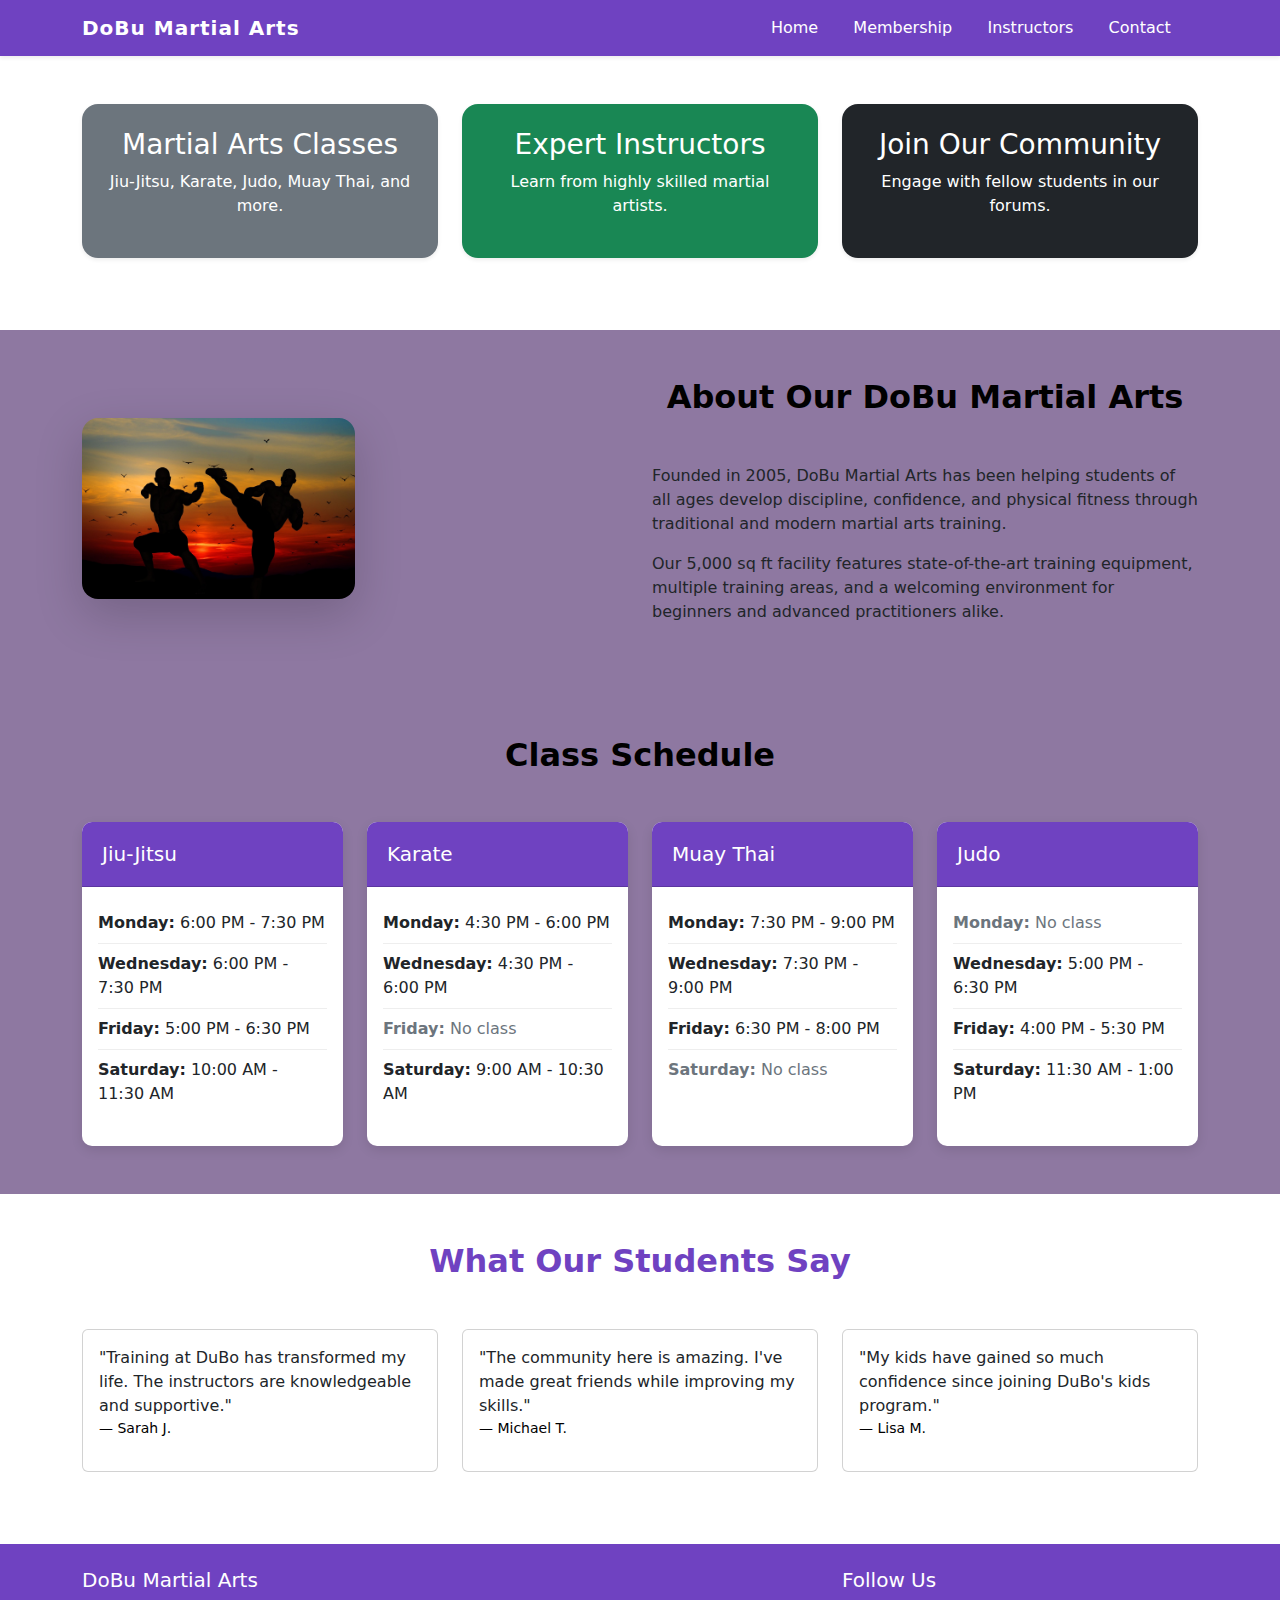
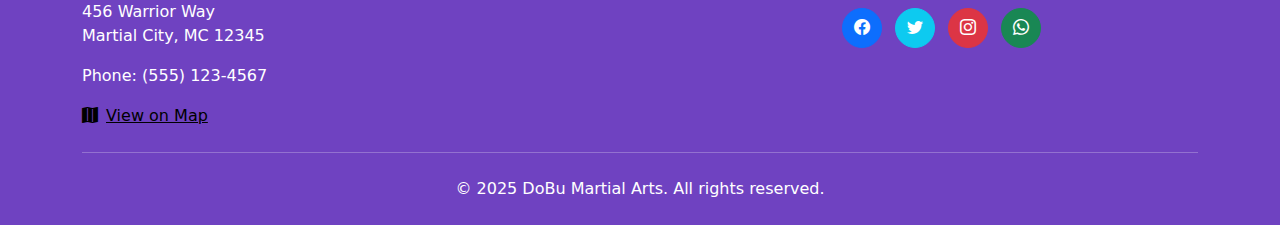
<file: index.html>
<!DOCTYPE html>
<html lang="en">
<head>
  <meta charset="UTF-8" />
  <meta name="viewport" content="width=device-width, initial-scale=1.0" />
  <meta name="description" content="Professional martial arts training with expert instructors in Jiu-Jitsu, Karate, Judo, and Muay Thai." />
  <title>DoBu Martial Arts | Home</title>

  <!-- Google Fonts & Icons -->

  <link href="https://fonts.googleapis.com/css2?family=Oswald:wght@400;700&display=swap" rel="stylesheet">
  <!-- Bootstrap Icons CDN -->
  <link rel="stylesheet" href="https://cdn.jsdelivr.net/npm/bootstrap-icons@1.10.5/font/bootstrap-icons.css">

  <!-- Custom CSS -->

  <link rel="stylesheet" href="assets/css/stylesheet.css">

  <!--Bootsrap CSS (dark theme)-->
  <link rel="stylesheet" href="https://cdn.jsdelivr.net/npm/bootstrap@5.3.0/dist/css/bootstrap.min.css">
  
</head>
<body>
  <!--Navigation--> 
  <nav class="navbar navbar-expand-lg refined-navbar shadow-sm">
    <div class="container">
      <a class="navbar-brand text-white" href="index.html">DoBu Martial Arts</a>
      <button class="navbar-toggler text-white" type="button" data-bs-toggle="collapse" data-bs-target="#navbarNav">
        <span class="navbar-toggler-icon"></span>
      </button>
      <div class="collapse navbar-collapse" id="navbarNav">
        <ul class="navbar-nav ms-auto">
          <li class="nav-item"><a class="nav-link text-white" href="index.html">Home</a></li>
          <li class="nav-item"><a class="nav-link text-white" href="membership.html">Membership</a></li>
          <li class="nav-item"><a class="nav-link text-white" href="instructors.html">Instructors</a></li>
          <li class="nav-item"><a class="nav-link text-white" href="contact.html">Contact</a></li>
        </ul>
      </div>
    </div>
  </nav>


  <!-- Features Section -->
  <main class="container my-5">
    <section class="row text-center">
      <div class="col-md-4 mb-4">
        <div class="p-4 rounded-4 shadow-sm text-white bg-secondary h-100">
          <h3>Martial Arts Classes</h3>
          <p>Jiu-Jitsu, Karate, Judo, Muay Thai, and more.</p>
        </div>
      </div>
      <div class="col-md-4 mb-4">
        <div class="p-4 rounded-4 shadow-sm text-white bg-success h-100">
          <h3>Expert Instructors</h3>
          <p>Learn from highly skilled martial artists.</p>
        </div>  
      </div>
      <div class="col-md-4 mb-4">
        <div class="p-4 rounded-4 shadow-sm text-white bg-dark h-100">
          <h3>Join Our Community</h3>
          <p>Engage with fellow students in our forums.</p>
        </div>
      </div>
    </section>
  </main>
 
 <!-- About Section -->
  <section class="py-5" style= "background-color: #8e78a1;">
    <div class="container">
      <div class="row align-items-center">
        <div class="col-lg-6 mb-4 mb-lg-0">
          <!--Image Column-->
          <div class="col-lg-6 mb-4 mb-lg-0">
           <img src="assets/images/martial Arts sunset-.jpg" alt="Martial arts training during sunset" class="img-fluid rounded-4  shadow-lg" loading="lazy">
          </div>
        </div>
        <div class="col-lg-6">
          <h2 class="text-center mb-5" style="color: black; font-weight: 700;">About Our DoBu Martial Arts</h2>
          <p class="mb-3">Founded in 2005, DoBu Martial Arts has been helping students of all ages develop discipline, confidence, and physical fitness through traditional and modern martial arts training.</p>
          <p>Our 5,000 sq ft facility features state-of-the-art training equipment, multiple training areas, and a welcoming environment for beginners and advanced practitioners alike.</p>
        </div>
      </div>
    </div>
  </section>

<!-- Class Schedule Section -->
<section class="py-5" style="background-color: #8e78a1;">
  <div class="container">
    <h2 class="text-center mb-5" style="color: black; font-weight: 700;">Class Schedule</h2>
    
    <div class="row g-4">
      <!-- Jiu-Jitsu Card -->
      <div class="col-md-6 col-lg-3">
        <div class="card h-100" style="border: none; border-radius: 10px; box-shadow: 0 4px 12px rgba(0,0,0,0.1);">
          <div class="card-header" style="background-color: #6f42c1; color: white; border-radius: 10px 10px 0 0 !important; padding: 1.25rem;">
            <h3 class="h5 mb-0">Jiu-Jitsu</h3>
          </div>
          <div class="card-body">
            <ul class="list-unstyled">
              <li style="padding: 0.5rem 0; border-bottom: 1px solid #eee;"><strong>Monday:</strong> 6:00 PM - 7:30 PM</li>
              <li style="padding: 0.5rem 0; border-bottom: 1px solid #eee;"><strong>Wednesday:</strong> 6:00 PM - 7:30 PM</li>
              <li style="padding: 0.5rem 0; border-bottom: 1px solid #eee;"><strong>Friday:</strong> 5:00 PM - 6:30 PM</li>
              <li style="padding: 0.5rem 0;"><strong>Saturday:</strong> 10:00 AM - 11:30 AM</li>
            </ul>
          </div>
        </div>
      </div>
      
      <!-- Karate Card -->
      <div class="col-md-6 col-lg-3">
        <div class="card h-100" style="border: none; border-radius: 10px; box-shadow: 0 4px 12px rgba(0,0,0,0.1);">
          <div class="card-header" style="background-color: #6f42c1; color: white; border-radius: 10px 10px 0 0 !important; padding: 1.25rem;">
            <h3 class="h5 mb-0">Karate</h3>
          </div>
          <div class="card-body">
            <ul class="list-unstyled">
              <li style="padding: 0.5rem 0; border-bottom: 1px solid #eee;"><strong>Monday:</strong> 4:30 PM - 6:00 PM</li>
              <li style="padding: 0.5rem 0; border-bottom: 1px solid #eee;"><strong>Wednesday:</strong> 4:30 PM - 6:00 PM</li>
              <li style="padding: 0.5rem 0; border-bottom: 1px solid #eee; color: #6c757d;"><strong>Friday:</strong> No class</li>
              <li style="padding: 0.5rem 0;"><strong>Saturday:</strong> 9:00 AM - 10:30 AM</li>
            </ul>
          </div>
        </div>
      </div>
      
      <!-- Muay Thai Card -->
      <div class="col-md-6 col-lg-3">
        <div class="card h-100" style="border: none; border-radius: 10px; box-shadow: 0 4px 12px rgba(0,0,0,0.1);">
          <div class="card-header" style="background-color: #6f42c1; color: white; border-radius: 10px 10px 0 0 !important; padding: 1.25rem;">
            <h3 class="h5 mb-0">Muay Thai</h3>
          </div>
          <div class="card-body">
            <ul class="list-unstyled">
              <li style="padding: 0.5rem 0; border-bottom: 1px solid #eee;"><strong>Monday:</strong> 7:30 PM - 9:00 PM</li>
              <li style="padding: 0.5rem 0; border-bottom: 1px solid #eee;"><strong>Wednesday:</strong> 7:30 PM - 9:00 PM</li>
              <li style="padding: 0.5rem 0; border-bottom: 1px solid #eee;"><strong>Friday:</strong> 6:30 PM - 8:00 PM</li>
              <li style="padding: 0.5rem 0; color: #6c757d;"><strong>Saturday:</strong> No class</li>
            </ul>
          </div>
        </div>
      </div>
      
      <!-- Judo Card -->
      <div class="col-md-6 col-lg-3">
        <div class="card h-100" style="border: none; border-radius: 10px; box-shadow: 0 4px 12px rgba(0,0,0,0.1);">
          <div class="card-header" style="background-color: #6f42c1; color: white; border-radius: 10px 10px 0 0 !important; padding: 1.25rem;">
            <h3 class="h5 mb-0">Judo</h3>
          </div>
          <div class="card-body">
            <ul class="list-unstyled">
              <li style="padding: 0.5rem 0; border-bottom: 1px solid #eee; color: #6c757d;"><strong>Monday:</strong> No class</li>
              <li style="padding: 0.5rem 0; border-bottom: 1px solid #eee;"><strong>Wednesday:</strong> 5:00 PM - 6:30 PM</li>
              <li style="padding: 0.5rem 0; border-bottom: 1px solid #eee;"><strong>Friday:</strong> 4:00 PM - 5:30 PM</li>
              <li style="padding: 0.5rem 0;"><strong>Saturday:</strong> 11:30 AM - 1:00 PM</li>
            </ul>
          </div>
        </div>
      </div>
    </div>
  </div>
</section>
  <!-- Testimonials Section -->
  <section class="py-5 bg-white text-white">
    <div class="container">
      <h2 class="text-center mb-5" style="color: #6f42c1; font-weight: 700;">What Our Students Say</h2>
      <div class="row">
        <div class="col-md-4 mb-4">
          <div class="card bg-purple h-100">
            <div class="card-body">
              <p class="card-text">"Training at DuBo has transformed my life. The instructors are knowledgeable and supportive."</p>
              <footer class="blockquote-footer text-black">Sarah J.</footer>
            </div>
          </div>
        </div>
        <div class="col-md-4 mb-4">
          <div class="card bg-white h-100">
            <div class="card-body">
              <p class="card-text">"The community here is amazing. I've made great friends while improving my skills."</p>
              <footer class="blockquote-footer text-black">Michael T.</footer>
            </div>
          </div>
        </div>
        <div class="col-md-4 mb-4" style="color: #8e78a1;">
          <div class="card bg-white h-100">
            <div class="card-body">
              <p class="card-text">"My kids have gained so much confidence since joining DuBo's kids program."</p>
              <footer class="blockquote-footer text-black">Lisa M.</footer>
            </div>
          </div>
        </div>
      </div>
    </div>
  </section>


<!-- Footer -->
<footer class="bg-purple text-white py-4">
  <div class="container">
    <div class="row">
      <div class="col-md-4 mb-4 mb-md-0">
        <h5>DoBu Martial Arts</h5>
        <p>456 Warrior Way<br>Martial City, MC 12345</p>
        <p>Phone: (555) 123-4567</p>
        <a href="https://www.google.com/maps/place/456+Warrior+Way,+Martial+City,+MC+12345" 
           target="_blank" 
           class="text-black">
          <i class="bi bi-map-fill me-2"></i>View on Map
        </a>
      </div>
      <div class="col-md-4 mb-4 mb-md-0">
        <!-- This column is now empty but kept for layout consistency -->
      </div>
      <div class="col-md-4">
        <h5>Follow Us</h5>
        <div class="social-btns mt-3">
          <a href="https://www.facebook.com/" class="btn btn-primary" title="Facebook">
            <i class="bi bi-facebook"></i>
          </a>
          <a href="https://twitter.com/" class="btn btn-info text-white" title="Twitter">
            <i class="bi bi-twitter"></i>
          </a>
          <a href="https://www.instagram.com/" class="btn btn-danger" title="Instagram">
            <i class="bi bi-instagram"></i>
          </a>
          <a href="https://wa.me/15551234567" class="btn btn-success" title="WhatsApp">
            <i class="bi bi-whatsapp"></i>
          </a>
        </div>
      </div>
    </div>
    <hr class="my-4">
    <div class="text-center">
      <p class="mb-0">&copy; 2025 DoBu Martial Arts. All rights reserved.</p>
    </div>
  </div>
  
</footer>

  <!-- Scripts -->
  <script src="https://cdn.jsdelivr.net/npm/bootstrap@5.3.3/dist/js/bootstrap.bundle.min.js"></script>
  <script src="assets/js/script.js"></script>

</body>
</html>
</file>
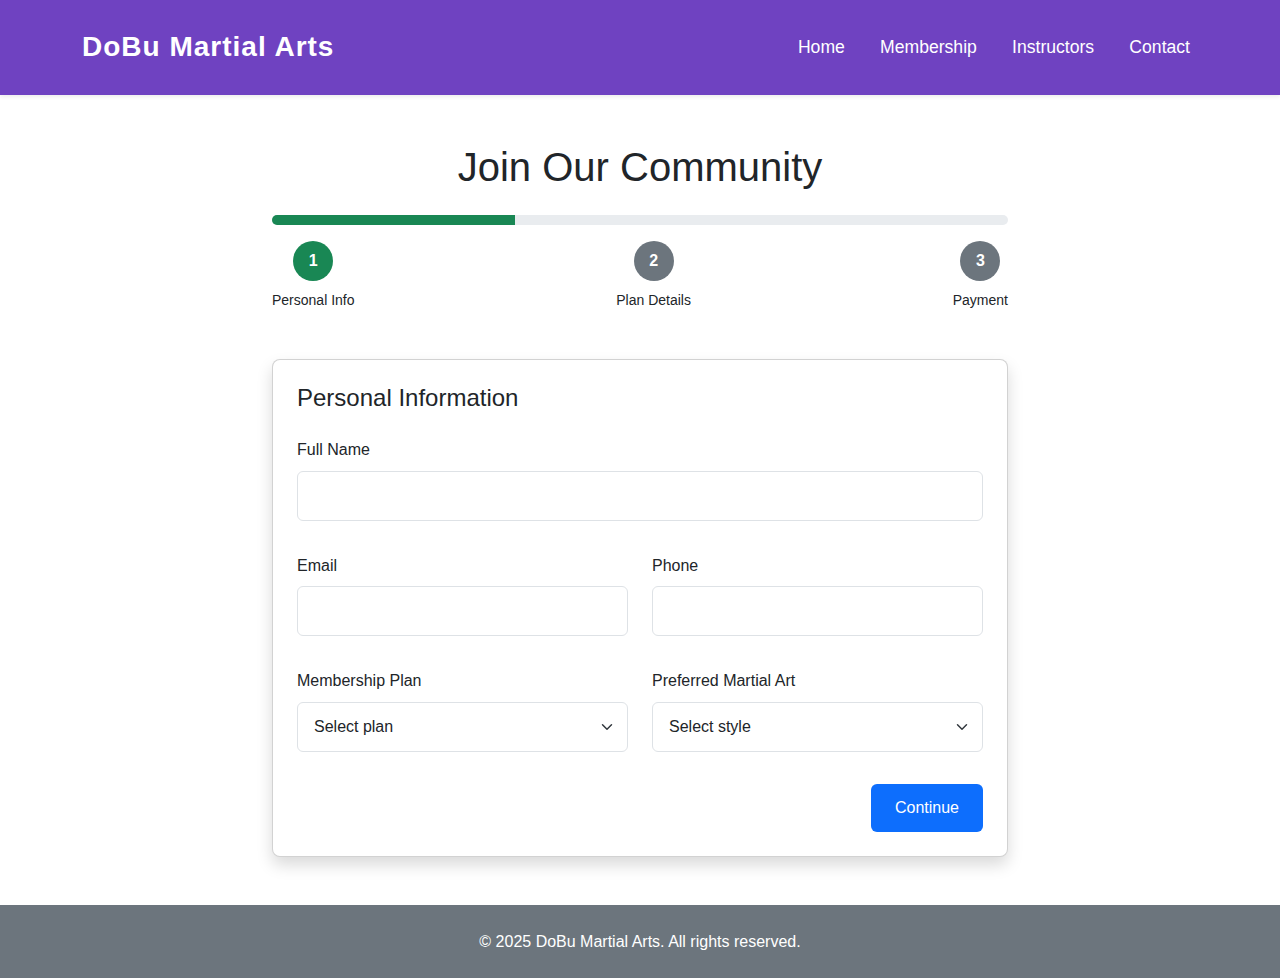
<file: membership.html>
<!DOCTYPE html>
<html lang="en">
<head>
  <meta charset="UTF-8">
  <meta name="viewport" content="width=device-width, initial-scale=1.0">
  <title>Membership | DoBu Martial Arts</title>

  <!-- Latest Bootstrap CSS -->
  <link href="https://cdn.jsdelivr.net/npm/bootstrap@5.3.3/dist/css/bootstrap.min.css" rel="stylesheet">

  <!-- PayPal SDK -->
  <script src="https://www.paypal.com/sdk/js?client-id=sb&currency=USD"></script> <!-- Sandbox client ID -->

  <link rel="stylesheet" href="assets/css/membership.css">
</head>
<body>
  <!-- Navigation -->
  <nav class="navbar navbar-expand-lg refined-navbar shadow-sm">
    <div class="container">
      <a class="navbar-brand text-white" href="DoBU Martial Arrts Training Center Website/index.html">DoBu Martial Arts</a>
      <button class="navbar-toggler" type="button" data-bs-toggle="collapse" data-bs-target="#navbarNav">
        <span class="navbar-toggler-icon"></span>
      </button>
      <div class="collapse navbar-collapse" id="navbarNav">
        <ul class="navbar-nav ms-auto">
          <li class="nav-item"><a class="nav-link text-white" href="index.html">Home</a></li>
          <li class="nav-item"><a class="nav-link text-white" href="membership.html">Membership</a></li>
          <li class="nav-item"><a class="nav-link text-white" href="instructors.html">Instructors</a></li>
          <li class="nav-item"><a class="nav-link text-white" href="contact.html">Contact</a></li>
        </ul>
      </div>
    </div>
  </nav>

  <!-- Main Content -->
  <main class="container my-5">
    <h1 class="text-center mb-4">Join Our Community</h1>

    <!-- Progress Indicator -->
    <div class="row justify-content-center mb-5">
      <div class="col-lg-8">
        <div class="progress mb-3">
          <div id="formProgress" class="progress-bar bg-success"></div>
        </div>
        <div class="d-flex justify-content-between text-center">
          <div>
            <div class="step-indicator rounded-circle bg-success text-white d-inline-flex align-items-center justify-content-center" style="width: 40px; height: 40px;">1</div>
            <p class="mt-2 mb-0 small">Personal Info</p>
          </div>
          <div>
            <div class="step-indicator rounded-circle bg-secondary text-white d-inline-flex align-items-center justify-content-center" style="width: 40px; height: 40px;">2</div>
            <p class="mt-2 mb-0 small">Plan Details</p>
          </div>
          <div>
            <div class="step-indicator rounded-circle bg-secondary text-white d-inline-flex align-items-center justify-content-center" style="width: 40px; height: 40px;">3</div>
            <p class="mt-2 mb-0 small">Payment</p>
          </div>
        </div>
      </div>
    </div>

    <!-- Step 1: Membership Form -->
    <div class="row justify-content-center">
      <div class="col-lg-8">
        <form id="membershipForm" class="step-1 card shadow p-4" novalidate>
          <h2 class="h4 mb-4">Personal Information</h2>

          <div class="mb-3">
            <label for="fullName" class="form-label">Full Name</label>
            <input type="text" class="form-control" id="fullName" required>
          </div>

          <div class="row">
            <div class="col-md-6 mb-3">
              <label for="email" class="form-label">Email</label>
              <input type="email" class="form-control" id="email" required>
            </div>
            <div class="col-md-6 mb-3">
              <label for="phone" class="form-label">Phone</label>
              <input type="tel" class="form-control" id="phone" required>
            </div>
          </div>

          <div class="row">
            <div class="col-md-6 mb-3">
              <label for="membershipPlan" class="form-label">Membership Plan</label>
              <select class="form-select" id="membershipPlan" required>
                <option value="" selected disabled>Select plan</option>
                <option value="basic">Basic (3 classes/week) - £99/month</option>
                <option value="premium">Premium (Unlimited) - £149/month</option>
                <option value="family">Family Plan - £249/month</option>
              </select>
            </div>
            <div class="col-md-6 mb-3">
              <label for="martialArt" class="form-label">Preferred Martial Art</label>
              <select class="form-select" id="martialArt" required>
                <option value="" selected disabled>Select style</option>
                <option value="jiujitsu">Jiu-Jitsu</option>
                <option value="karate">Karate</option>
                <option value="muaythai">Muay Thai</option>
                <option value="judo">Judo</option>
              </select>
            </div>
          </div>

          <div class="text-end">
            <button type="button" class="btn btn-primary" onclick="validateStep1()">Continue</button>
          </div>
        </form>

        <!-- Step 2: Plan Confirmation -->
        <div id="confirmationStep" class="step-2 card shadow p-4 mt-4 d-none">
          <h2 class="h4 mb-4">Review Your Membership</h2>
          <div class="row">
            <div class="col-md-6 mb-4">
              <h3 class="h5">Personal Information</h3>
              <p id="confirmName"></p>
              <p id="confirmEmail"></p>
              <p id="confirmPhone"></p>
            </div>
            <div class="col-md-6 mb-4">
              <h3 class="h5">Membership Details</h3>
              <p id="confirmPlan"></p>
              <p id="confirmStyle"></p>
              <p class="fw-bold mt-3">Total: <span id="confirmAmount" class="text-success">$99</span>/month</p>
            </div>
          </div>
          <div class="d-flex justify-content-between">
            <button type="button" class="btn btn-outline-secondary" onclick="prevStep()">Back</button>
            <button type="button" class="btn btn-primary" onclick="nextStep()">Proceed to Payment</button>
          </div>
        </div>

        <!-- Step 3: Payment -->
        <div id="paymentStep" class="step-3 card shadow p-4 mt-4 d-none">
          <h2 class="h4 mb-4">Complete Payment</h2>
          <div class="alert alert-info">
            You're enrolling in: <strong id="paymentPlan"></strong>
          </div>
          <p class="h4 text-center mb-4">Total: <span id="paymentAmount" class="text-success">£99</span>/month</p>

          <div class="mb-4">
            <h3 class="h5 mb-3">Pay with PayPal</h3>
            <div id="paypal-button-container" class="mb-4"></div>
          </div>

          <div class="mb-4">
            <h3 class="h5 mb-3">Bank Transfer</h3>
            <div id="bankTransferDetails" class="d-none bg-light p-3 rounded">
              <h4 class="h6">Bank Account Details</h4>
              <p><strong>Account Name:</strong> DoBu Martial Arts</p>
              <p><strong>Account Number:</strong> 1234 5678 9012</p>
              <p><strong>Bank Name:</strong> Martial Arts Bank</p>
              <p><strong>Reference:</strong> Your full name</p>
              <div class="alert alert-success mt-3 d-none" id="bankTransferSuccess">
                Thank you! We've received your bank transfer request. We'll contact you shortly to confirm.
              </div>
            </div>
            <button type="button" class="btn btn-outline-success" onclick="showBankTransfer()">Show Bank Details</button>
          </div>

          <div class="d-flex justify-content-between">
            <button type="button" class="btn btn-outline-secondary" onclick="prevStep()">Back</button>
          </div>
        </div>
      </div>
    </div>
  </main>

  <!-- Footer -->
  <footer class="bg-secondary text-white py-4 mt-5">
    <div class="container text-center">
      <p class="mb-0" style="color: white;">&copy; 2025 DoBu Martial Arts. All rights reserved.</p>
    </div>
  </footer>

  <!-- Scripts -->
  <script src="https://cdn.jsdelivr.net/npm/bootstrap@5.3.3/dist/js/bootstrap.bundle.min.js"></script>

  <script>
    // Track current step
    let currentStep = 1;
    const totalSteps = 3;

    const form = document.getElementById('membershipForm');
    const confirmationStep = document.getElementById('confirmationStep');
    const paymentStep = document.getElementById('paymentStep');
    const progressBar = document.getElementById('formProgress');
    const bankTransferDetails = document.getElementById('bankTransferDetails');
    const bankTransferSuccess = document.getElementById('bankTransferSuccess');

    function initPayPal() {
      paypal.Buttons({
        createOrder: function(data, actions) {
          return actions.order.create({
            purchase_units: [{
              amount: {
                value: document.getElementById('paymentAmount').textContent.replace('$', '')
              }
            }]
          });
        },
        onApprove: function(data, actions) {
          return actions.order.capture().then(function(details) {
            alert('Payment completed! Thank you for your membership.');
          });
        }
      }).render('#paypal-button-container');
    }

    function validateStep1() {
      if (form.checkValidity()) {
        nextStep();
        updateConfirmationDetails();
      } else {
        form.classList.add('was-validated');
      }
    }

    function nextStep() {
      if (currentStep < totalSteps) {
        document.querySelector(`.step-${currentStep}`).classList.add('d-none');
        currentStep++;
        document.querySelector(`.step-${currentStep}`).classList.remove('d-none');
        updateProgressBar();

        if (currentStep === 3) {
          initPayPal();
        }
      }
    }

    function prevStep() {
      if (currentStep > 1) {
        document.querySelector(`.step-${currentStep}`).classList.add('d-none');
        currentStep--;
        document.querySelector(`.step-${currentStep}`).classList.remove('d-none');
        updateProgressBar();
      }
    }

    function updateProgressBar() {
      const progressPercentage = (currentStep / totalSteps) * 100;
      progressBar.style.width = `${progressPercentage}%`;

      document.querySelectorAll('.step-indicator').forEach((indicator, index) => {
        if (index < currentStep) {
          indicator.classList.add('bg-success');
          indicator.classList.remove('bg-secondary');
        } else {
          indicator.classList.add('bg-secondary');
          indicator.classList.remove('bg-success');
        }
      });
    }

    function updateConfirmationDetails() {
      document.getElementById('confirmName').textContent = document.getElementById('fullName').value;
      document.getElementById('confirmEmail').textContent = document.getElementById('email').value;
      document.getElementById('confirmPhone').textContent = document.getElementById('phone').value;

      const planSelect = document.getElementById('membershipPlan');
      const planText = planSelect.options[planSelect.selectedIndex].text;
      document.getElementById('confirmPlan').textContent = planText;

      const styleSelect = document.getElementById('martialArt');
      document.getElementById('confirmStyle').textContent = styleSelect.options[styleSelect.selectedIndex].text;

      const amount =
        planSelect.value === 'basic' ? '99' :
        planSelect.value === 'premium' ? '149' :
        '249';

      document.getElementById('confirmAmount').textContent = `$${amount}`;
      document.getElementById('paymentAmount').textContent = amount;
      document.getElementById('paymentPlan').textContent = planText;
    }

    function showBankTransfer() {
      bankTransferDetails.classList.remove('d-none');
      bankTransferSuccess.classList.add('d-none');

      setTimeout(() => {
        bankTransferSuccess.classList.remove('d-none');
      }, 2000);
    }

    document.addEventListener('DOMContentLoaded', () => {
      form.classList.add('step-1');
      confirmationStep.classList.add('step-2', 'd-none');
      paymentStep.classList.add('step-3', 'd-none');

      document.querySelectorAll('.step-indicator').forEach((indicator, index) => {
        indicator.classList.add(index === 0 ? 'bg-success' : 'bg-secondary');
      });
    });
  </script>
</body>
</html>
</file>
<file: assets/css/stylesheet.css>
/* Main CSS File (stylesheet.css) - For the index.html page */

/* General Styles */
body {
    font-family: 'Oswald', sans-serif;
    line-height: 1.6;
    background-color: #9080af;
  }
  
  /* Navbar Styles */

  .refined-navbar {
    background-color:#6f42c1 ; /* cool purple*/
    padding: 1.25rem 0;
    transition: background-color 0.3s ease;
  }

  .navbar-brand {
    font-weight: 700;
    font-size: 1.75rem;
    letter-spacing: 1px;
  }
  
  .nav-link {
    font-weight: 500;
    font-size: 1.1rem;
    margin-inline-end: 1.2rem;
    position: relative;
    transition: color 0.3s ease;
  }

  .nav-link::after {
    content; '';
    position: absolute;
    bottom: -5px;
    left: 0;
    width: 0%;
    height: 2px;
    transition:width 0.3s ease;

  }
  
  .nav-link:hover::after {
    width: 100%;

  }

  .nav-link:hover {
    color: #facc15 !important; /* Yellow hover */

  }

  .navbar-toggler {
    border: none;
    outline: none;

  }

  .navbar-toggler-icon {
    filter: brightness(0) invert(1); /* makes icon white */

  }
  /* Features Section */
  .row.text-center .col-md-4 > div {
    padding: 1.5rem;
    border-radius: 8px;
    transition: transform 0.3s ease, box-shadow 0.3s ease;
    color: #9f94a0;
    height: 100%;
  }
  
  .row.text-center .col-md-4 > div:hover {
    transform: translateY(-5px);
    box-shadow: 0 10px 20px rgba(0, 0, 0, 0.15);
  }
  
  .bg-primary {
    background color: #007bff;
  }

  .bg-success {
    background-color: #28a745;

  }

  .bg-warning {

    background-color: #ffc107;
    color: #212529; /* Better contrast for text on yellow */
  }
  /* About Section */
  .bg-light {
    background-color: #b2a7bc!important;
  }
  
  /* Image Styling */
  .img-fluid {
    max-width: 100%;
    height: auto;
  }

  .img-fluid.rounded-4.shadow-lg {
    border-radius: 1rem;
    box-shadow: 0 1rem 2rem rgba(0, 0, 0, 0.15);
  }

  /* Heading Styling */

  h2.text-primary {

    color: #007bff;
    font-weight: 700;
  }
  
  /* Button Styling  */

  .btn-primary {

    background-color: #007bff;
    color: #fff;
    padding: 0.5rem 1.5rem;
    border: none;
    border-radius: 0.5rem;
    transition: background-color 0.3s ease;
  }

  .btn-primary:hover {

    background-color: #0056b3;
  }

  /* Class Schedule Section Styles */
  .bg-purple {
    background-color: #6f42c1;
  }
  
  .schedule-card {
    border: none;
    border-radius: 10px;
    box-shadow: 0 4px 12px rgba(0,0,0,0.1);
    transition: transform 0.3s ease;
  }
  
  .schedule-card:hover {
    transform: translateY(-5px);
  }
  
  .schedule-card .card-header {
    border-radius: 10px 10px 0 0 !important;
    padding: 1.25rem;
  }
  
  .schedule-times li {
    padding: 0.5rem 0;
    border-bottom: 1px solid #eee;
  }
  
  .schedule-times li:last-child {
    border-bottom: none;
  }
  
  @media (max-width: 767.98px) {
    .schedule-card {
      margin-bottom: 1.5rem;
    }
  }
  /* Testimonials Section */
  .card.bg-secondary {
    background-color: plum!important;
    border-style: double;  
  }
  
  /* Footer Styles */
  .social-btns .btn {
    margin-right: 0.5rem;
    width: 40px;
    height: 40px;
    display: inline-flex;
    align-items: center;
    justify-content: center;
    border-radius: 50%;
  }
  
  /* Responsive Adjustments */
  @media (max-width: 768px) {
    .navbar-brand {
      font-size: 1.25rem;
    }
    
    .row.text-center div {
      margin-bottom: 1rem;
    }
  }
</file>
<file: assets/css/membership.css>
/* Membership Page CSS (membership.css) */

/* Membership Page Specific Styles */
/* General Styles */
body {
  font-family: 'Oswald', sans-serif;
  line-height: 1.6;
}

/* Navbar Styles */

.refined-navbar {
  background-color:#6f42c1 ; /* cool purple*/
  padding: 1.25rem 0;
  transition: background-color 0.3s ease;
}

.navbar-brand {
  font-weight: 700;
  font-size: 1.75rem;
  letter-spacing: 1px;
}

.nav-link {
  font-weight: 500;
  font-size: 1.1rem;
  margin-left: 1.2rem;
  position: relative;
  transition: color 0.3s ease;
}

.nav-link::after {
  content; '';
  position: absolute;
  bottom: -5px;
  left: 0;
  width: 0%;
  height: 2px;
  background-color: #facc15; /* Yellow underline */
  transition:width 0.3s ease;

}

.nav-link:hover::after {
  width: 100%;

}

.nav-link:hover {
  color: #facc15 !important; /* Yellow hover */

}

.navbar-toggler {
  border: none;
  outline: none;

}

.navbar-toggler-icon {
  filter: brightness(0) invert(1); /* makes icon white */

}
/* Progress Bar */
.progress {
    height: 10px;
    margin-bottom: 2rem;
  }
  
  .step-indicator {
    font-weight: 700;
  }
  
  /* Form Steps */
  .step-1, .step-2, .step-3 {
    background: white;
    border-radius: 8px;
  }
  
  /* Form Elements */
  .form-control, .form-select {
    padding: 0.75rem 1rem;
    margin-bottom: 1rem;
  }
  
  .btn {
    padding: 0.75rem 1.5rem;
    font-weight: 500;
  }
  
  .btn-primary {
    background-color: #0d6efd;
    border: none;
  }
  
  /* Payment Section */
  #paypal-button-container {
    min-height: 40px;
    margin: 1rem 0;
  }
  
  #bankTransferDetails {
    margin-top: 1rem;
  }
  
    /* Footer Styles */
    .social-btns .btn {
      margin-right: 0.5rem;
      width: 40px;
      height: 40px;
      display: inline-flex;
      align-items: center;
      justify-content: center;
      border-radius: 50%;
    }
    
  /* Responsive Adjustments */
  @media (max-width: 768px) {
 .step-indicator {
   width: 30px!important;
   height: 30px!important;
   font-size: 0.8rem;
  }
    
 .small {
  font-size: 0.7rem;
  }
  }

  /* membership.css */
 .step-indicator {
    width: 40px;
    height: 40px;
  }
  
  #formProgress {
    width: 33%;
  }
</file>
